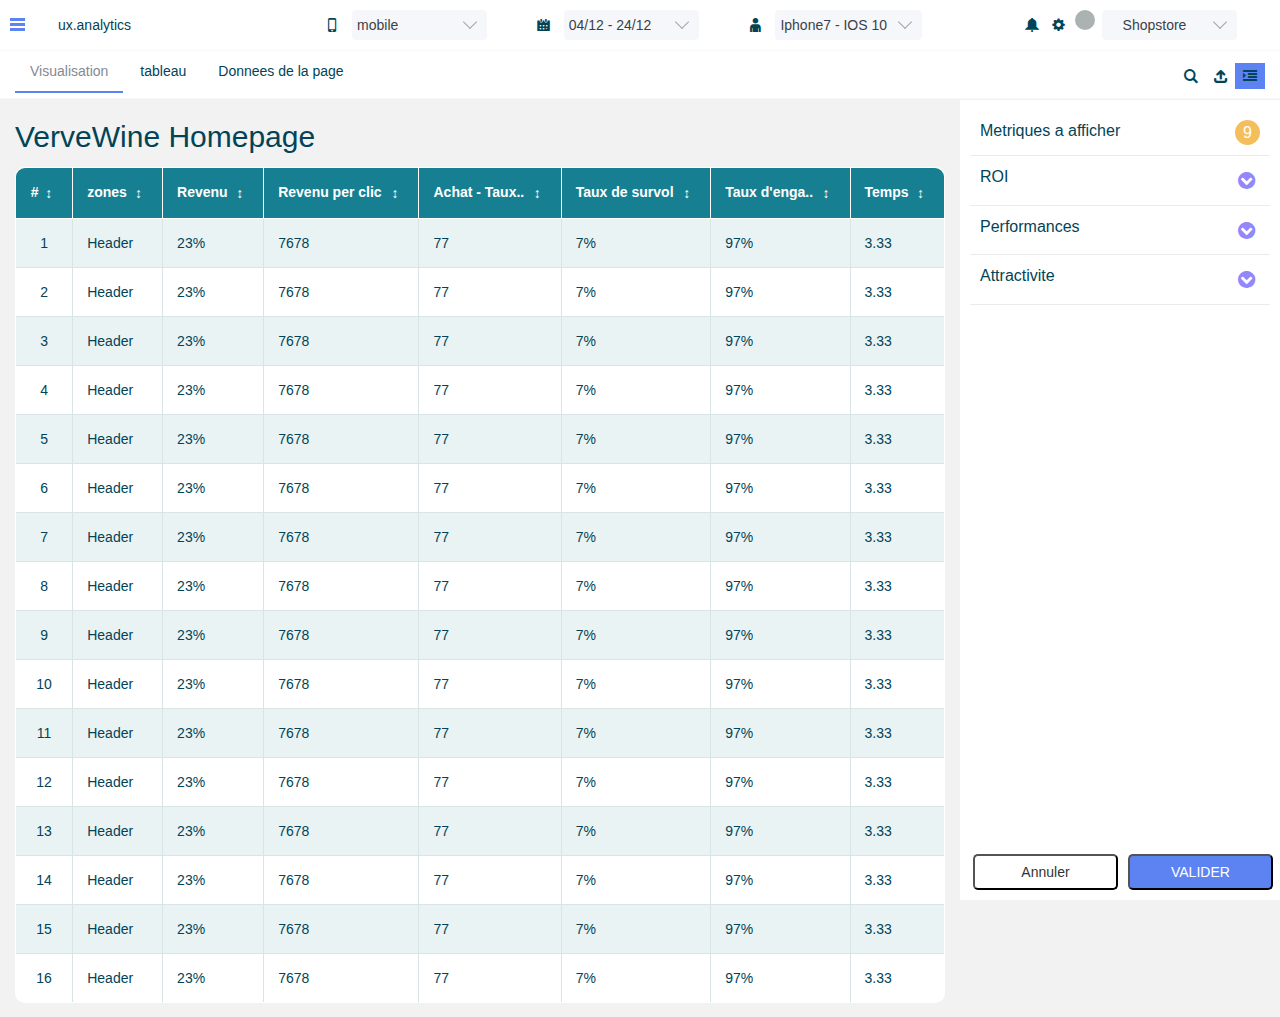
<file: index.html>
<!DOCTYPE html>
<html > 
	<head>
		<meta charset="UTF-8">
		<title>jQuery VanderTable Plugin Demo</title>
		<link rel="shortcut icon" type="image/ico" href="./public/images/favicon.ico">
		<meta name="viewport" content="width=device-width, initial-scale=1, minimum-scale=1.0">
		<link rel="stylesheet" href="public/css/bootstrap.css">
		<link rel="stylesheet" href="public/css/style.css">
		<link rel="stylesheet" href="public/css/vandertable.css">
		<link rel="stylesheet" href="public/css/fontello/css/fontello.css">
	</head>
	<body>
		<div class="fixed">
			<div class="header-box pd-15 container-fluid amp-row width-100">
				<div class="row amp-row width-100">
					<div class="col-sm-3">
						<div class="row amp-row">
							<div class="col-sm-2">
								<div class="nav-toggle">
									<div class="nav-toggle-bar"></div>
								</div>
							</div>
							<div class="col-sm-10">
								<div class="d-table">
									<div class="d-table-cell">
										<p class="mg-0">ux.analytics</p>
									</div>
								</div>
							</div>
						</div>
					</div>
					<div class="col-sm-6">
						<div class="row">
							<div class="col-sm-4 col-xs-12">
								<div class="d-table">
									<div class="d-table-cell">
										<div class="media">
											<div class="media-left media-middle">
												<i class="icon-mobile"></i>
											</div>
											<div class="media-body media-middle">
												<div class="center">
													<select name="sources" id="sources1" class="custom-select sources" placeholder="mobile">
														<option value="profile">mobile 1</option>
														<option value="word">mobile 2</option>
														<option value="hashtag">mobile 3</option>
													</select>
												</div>
											</div>
										</div>
									</div>
								</div>
							</div>
							<div class="col-sm-4 col-xs-12">
								<div class="d-table">
									<div class="d-table-cell">
										<div class="media">
											<div class="media-left media-middle">
												<i class="icon-calendar-inv"></i>
											</div>
											<div class="media-body media-middle">
												<div class="center">
													<select name="sources" id="sources1" class="custom-select sources" placeholder="04/12 - 24/12">
														<option value="profile">07/12 - 22/12</option>
														<option value="word">06/12 - 21/12</option>
														<option value="hashtag">10/12 - 20/12</option>
													</select>
												</div>
											</div>
										</div>
									</div>
								</div>
							</div>
							<div class="col-sm-4 col-xs-12">
								<div class="d-table">
									<div class="d-table-cell">
										<div class="media">
											<div class="media-left media-middle">
												<i class="icon-adult"></i>
											</div>
											<div class="media-body media-middle">
												<div class="center">
													<select name="sources" id="sources1" class="custom-select sources" placeholder="Iphone7 - IOS 10">
														<option value="profile">Iphone7 - IOS 10</option>
														<option value="word">Iphone10 - IOS 10</option>
														<option value="hashtag">android</option>
													</select>
												</div>
											</div>
										</div>
									</div>
								</div>
							</div>
						</div>
					</div>
					<div class="col-sm-3">
						<ul class="mg-0 right pd-15 list">
							<li class=" icon-bell-1"></li>
							<li class="icon-cog"></li>
							<li class="user"></li>
							<li>
								<select name="sources" id="sources1" class="custom-select sources" placeholder="Shopstore">
									<option value="profile">Profile</option>
									<option value="word">Word</option>
									<option value="hashtag">Hashtag</option>
								</select>
							</li>
						</ul>
					</div>
				</div>
			</div>
			<div class="header-box container-fluid">
				<div class="row">
					<div class="col-sm-9 tab-view">
						<ul class="nav nav-pills">
							<li class="active"><a data-toggle="pill" href="#home">Visualisation</a></li>
							<li><a data-toggle="pill" href="#menu1">tableau</a></li>
							<li><a data-toggle="pill" href="#menu2">Donnees de la page</a></li>
						</ul>
					</div>
					<div class="col-sm-3">
						<p class="mg-0 right mg-tp-15"><span class="icon-search pd-15"></span><span class="icon-upload pd-15"></span><span class="icon-indent-right select pd-15"></span></p>
					</div>
				</div>
			</div>
		</div>
		<div>
			<nav class="nav1">
				<ul>
					<li><a href="#">Portfolio</a></li>
					<li><a href="#">Services</a></li>
					<li><a href="#">Contact</a></li>
				</ul>
			</nav>
		</div>
		<div class="container-fluid">
			<div class="row">
				<div class="col-sm-9">
					<div class="top-p">
						<div id="home" class="tab-pane fade in active ">
							<div class="d-table-d">
								<div class="d-table-cell">
									<h2>VerveWine Homepage</h1>
									<table class="VanderTable">
										<thead>
											<tr>
											<th>zones</th>
											<th>Revenu</th>
											<th>Revenu per clic</th>
											<th>Achat - Taux..</th>
											<th>Taux de survol</th>
											<th>Taux d'enga..</th>
											<th>Temps</th>
											</tr>
										</thead>
										<tbody>
											<tr>
												<td>Header</td>
												<td>23%</td>
												<td>7678</td>
												<td>77</td>
												<td>7%</td>
												<td>97%</td>
												<td>3.33</td>
											</tr>
											<tr>
												<td>Header</td>
												<td>23%</td>
												<td>7678</td>
												<td>77</td>
												<td>7%</td>
												<td>97%</td>
												<td>3.33</td>
											</tr>
											<tr>
												<td>Header</td>
												<td>23%</td>
												<td>7678</td>
												<td>77</td>
												<td>7%</td>
												<td>97%</td>
												<td>3.33</td>
											</tr>
											<tr>
												<td>Header</td>
												<td>23%</td>
												<td>7678</td>
												<td>77</td>
												<td>7%</td>
												<td>97%</td>
												<td>3.33</td>
											</tr>
											<tr>
												<td>Header</td>
												<td>23%</td>
												<td>7678</td>
												<td>77</td>
												<td>7%</td>
												<td>97%</td>
												<td>3.33</td>
											</tr>
											<tr>
												<td>Header</td>
												<td>23%</td>
												<td>7678</td>
												<td>77</td>
												<td>7%</td>
												<td>97%</td>
												<td>3.33</td>
											</tr>
											<tr>
												<td>Header</td>
												<td>23%</td>
												<td>7678</td>
												<td>77</td>
												<td>7%</td>
												<td>97%</td>
												<td>3.33</td>
											</tr>
											<tr>
												<td>Header</td>
												<td>23%</td>
												<td>7678</td>
												<td>77</td>
												<td>7%</td>
												<td>97%</td>
												<td>3.33</td>
											</tr>
											<tr>
												<td>Header</td>
												<td>23%</td>
												<td>7678</td>
												<td>77</td>
												<td>7%</td>
												<td>97%</td>
												<td>3.33</td>
											</tr>
											<tr>
												<td>Header</td>
												<td>23%</td>
												<td>7678</td>
												<td>77</td>
												<td>7%</td>
												<td>97%</td>
												<td>3.33</td>
											</tr>
											<tr>
												<td>Header</td>
												<td>23%</td>
												<td>7678</td>
												<td>77</td>
												<td>7%</td>
												<td>97%</td>
												<td>3.33</td>
											</tr>
											<tr>
												<td>Header</td>
												<td>23%</td>
												<td>7678</td>
												<td>77</td>
												<td>7%</td>
												<td>97%</td>
												<td>3.33</td>
											</tr>
											<tr>
												<td>Header</td>
												<td>23%</td>
												<td>7678</td>
												<td>77</td>
												<td>7%</td>
												<td>97%</td>
												<td>3.33</td>
											</tr>
											<tr>
												<td>Header</td>
												<td>23%</td>
												<td>7678</td>
												<td>77</td>
												<td>7%</td>
												<td>97%</td>
												<td>3.33</td>
											</tr>
											<tr>
												<td>Header</td>
												<td>23%</td>
												<td>7678</td>
												<td>77</td>
												<td>7%</td>
												<td>97%</td>
												<td>3.33</td>
											</tr>
											<tr>
												<td>Header</td>
												<td>23%</td>
												<td>7678</td>
												<td>77</td>
												<td>7%</td>
												<td>97%</td>
												<td>3.33</td>
											</tr>
										</tbody>
									</table>
								</div>
							</div>
						</div>
					</div>
				</div>
				<div class="col-sm-3 right-p">
					<div class="row">
						<div class="right-tab">
							<div class="col-sm-12 tab-box">
								<p class="mg-0  font-16">Metriques a afficher <span class="right count">9</span></p>
							</div>
							<div class="col-sm-12 tab-box">
								<div class="panel-group">
									<div class="panel panel-default">
										<a data-toggle="collapse" href="#collapse1">
											<div class="width-100">
												<p class="mg-0 font-16">ROI<span class="right icon-angle-circled-down"></span></p>
											</div>
										</a>
									</div>
									<div id="collapse1" class="panel-collapse collapse pd-10">
										<label class="container-f">Revenu
											<input type="checkbox" checked="checked">
											<span class="checkmark"></span>
										</label>
										<label class="container-f">Revenu par clic
											<input type="checkbox" checked="checked">
											<span class="checkmark"></span>
										</label>
										<label class="container-f">Achat taux de conversion par clic
											<input type="checkbox" checked="checked">
											<span class="checkmark"></span>
										</label>
										<label class="container-f">Achat taux de conversion par survol
											<input type="checkbox" checked="checked">
											<span class="checkmark"></span>
										</label>
									</div>
								</div>
							</div>
							<div class="col-sm-12 tab-box">
								<div class="panel-group">
									<div class="panel panel-default">
										<a data-toggle="collapse" href="#collapse2">
											<div class="width-100">
												<p class="mg-0 font-16">Performances<span class="right icon-angle-circled-down"></span></p>
											</div>
										</a>
									</div>
									<div id="collapse2" class="panel-collapse collapse pd-10">
										<label class="container-f">CS - Atteinte HomePage - Taux de...
											<input type="checkbox" checked="checked">
											<span class="checkmark"></span>
										</label>
										<div class="center mx-auto">
											<select name="sources" id="sources1" class="custom-select sources" placeholder="Source Type">
												<option value="profile">Profile</option>
												<option value="word">Word</option>
												<option value="hashtag">Hashtag</option>
											</select>
										</div>
										<p class="pd-10 mg-0">Taux de conv. 
											<span>
												<label class="container-f container-f-d">One
													<input type="radio" checked="checked" name="radio">
													<span class="checkmark radio"></span>
												</label>
											</span>
											<span>
												<label class="container-f container-f-d">One
													<input type="radio" checked="checked" name="radio">
													<span class="checkmark radio"></span>
												</label>
											</span>
										</p>
									</div>
								</div>
							</div>
							<div class="col-sm-12 tab-box">
								<div class="panel-group">
									<div class="panel panel-default">
										<a data-toggle="collapse" href="#collapse3">
											<div class="width-100">
												<p class="mg-0 font-16">Attractivite<span class="right icon-angle-circled-down"></span></p>
											</div>
										</a>
									</div>
									<div id="collapse3" class="panel-collapse collapse pd-10">
										<label class="container-f">Taux de clic
											<input type="checkbox" checked="checked">
											<span class="checkmark"></span>
										</label>
										<label class="container-f">Repartitions des clics
											<input type="checkbox" checked="checked">
											<span class="checkmark"></span>
										</label>
									</div>
								</div>
							</div>
							<div class="bottom-btn">
								<button class="button-n">Annuler</button>
								<button class="button-b">VALIDER</button>
							</div>
						</div>
					</div>
				</div>
			</div>
		</div>
		<div></div>
	<script src="public/js/jquery.min.js"></script>
	<script src="public/js/jquery-ui.min.js"></script>
	<script src="public/js/vandertable.js"></script>
	<script src="public/js/index.js"></script>
	<script src="public/js/bootstrap.min.js"></script>
	</body>
</html>
</file>
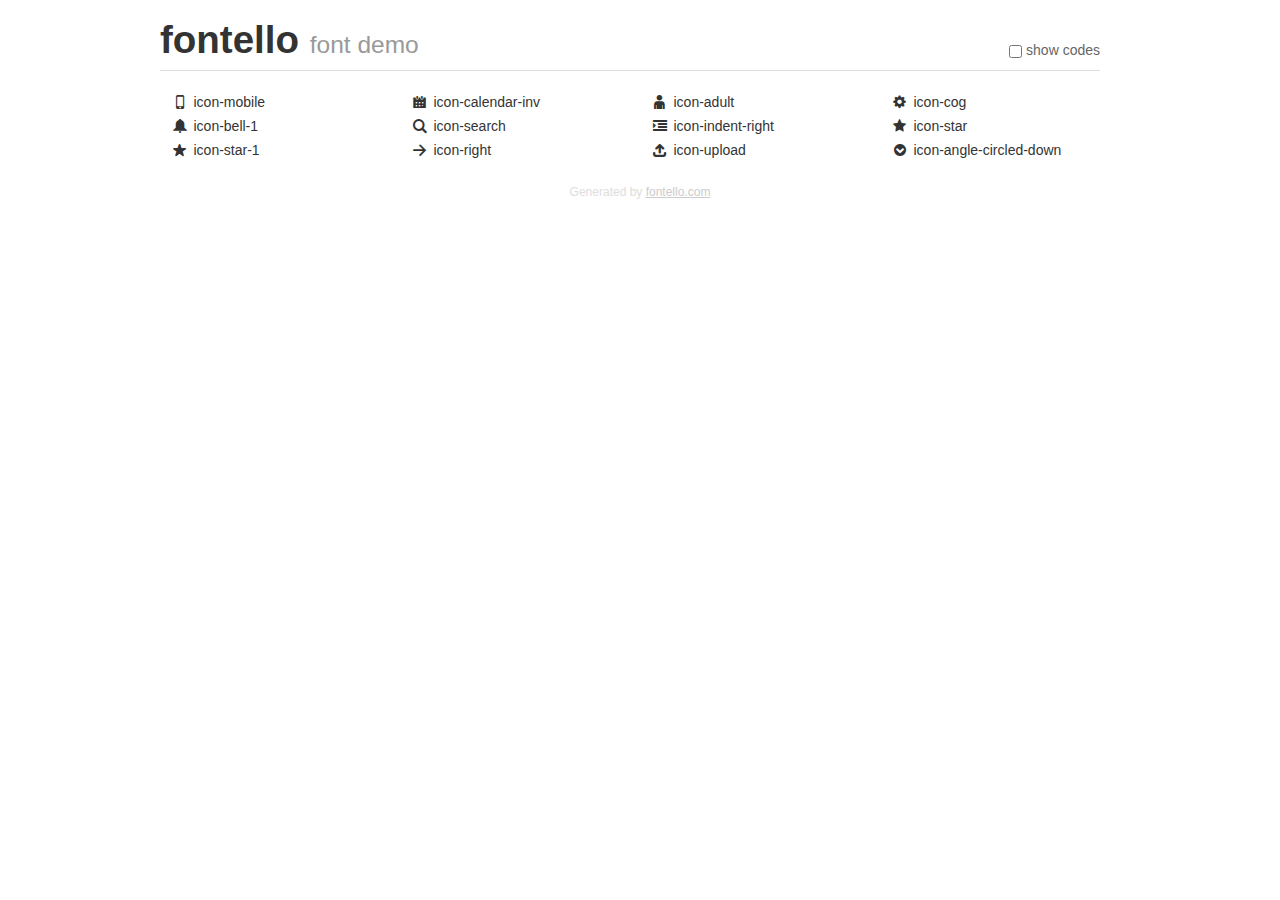
<file: public/css/fontello/demo.html>
<!DOCTYPE html>
<html>
  <head><!--[if lt IE 9]><script language="javascript" type="text/javascript" src="//html5shim.googlecode.com/svn/trunk/html5.js"></script><![endif]-->
    <meta charset="UTF-8"><style>/*
 * Bootstrap v2.2.1
 *
 * Copyright 2012 Twitter, Inc
 * Licensed under the Apache License v2.0
 * http://www.apache.org/licenses/LICENSE-2.0
 *
 * Designed and built with all the love in the world @twitter by @mdo and @fat.
 */
.clearfix {
  *zoom: 1;
}
.clearfix:before,
.clearfix:after {
  display: table;
  content: "";
  line-height: 0;
}
.clearfix:after {
  clear: both;
}
html {
  font-size: 100%;
  -webkit-text-size-adjust: 100%;
  -ms-text-size-adjust: 100%;
}
a:focus {
  outline: thin dotted #333;
  outline: 5px auto -webkit-focus-ring-color;
  outline-offset: -2px;
}
a:hover,
a:active {
  outline: 0;
}
button,
input,
select,
textarea {
  margin: 0;
  font-size: 100%;
  vertical-align: middle;
}
button,
input {
  *overflow: visible;
  line-height: normal;
}
button::-moz-focus-inner,
input::-moz-focus-inner {
  padding: 0;
  border: 0;
}
body {
  margin: 0;
  font-family: "Helvetica Neue", Helvetica, Arial, sans-serif;
  font-size: 14px;
  line-height: 20px;
  color: #333;
  background-color: #fff;
}
a {
  color: #08c;
  text-decoration: none;
}
a:hover {
  color: #005580;
  text-decoration: underline;
}
.row {
  margin-left: -20px;
  *zoom: 1;
}
.row:before,
.row:after {
  display: table;
  content: "";
  line-height: 0;
}
.row:after {
  clear: both;
}
[class*="span"] {
  float: left;
  min-height: 1px;
  margin-left: 20px;
}
.container,
.navbar-static-top .container,
.navbar-fixed-top .container,
.navbar-fixed-bottom .container {
  width: 940px;
}
.span12 {
  width: 940px;
}
.span11 {
  width: 860px;
}
.span10 {
  width: 780px;
}
.span9 {
  width: 700px;
}
.span8 {
  width: 620px;
}
.span7 {
  width: 540px;
}
.span6 {
  width: 460px;
}
.span5 {
  width: 380px;
}
.span4 {
  width: 300px;
}
.span3 {
  width: 220px;
}
.span2 {
  width: 140px;
}
.span1 {
  width: 60px;
}
[class*="span"].pull-right,
.row-fluid [class*="span"].pull-right {
  float: right;
}
.container {
  margin-right: auto;
  margin-left: auto;
  *zoom: 1;
}
.container:before,
.container:after {
  display: table;
  content: "";
  line-height: 0;
}
.container:after {
  clear: both;
}
p {
  margin: 0 0 10px;
}
.lead {
  margin-bottom: 20px;
  font-size: 21px;
  font-weight: 200;
  line-height: 30px;
}
small {
  font-size: 85%;
}
h1 {
  margin: 10px 0;
  font-family: inherit;
  font-weight: bold;
  line-height: 20px;
  color: inherit;
  text-rendering: optimizelegibility;
}
h1 small {
  font-weight: normal;
  line-height: 1;
  color: #999;
}
h1 {
  line-height: 40px;
}
h1 {
  font-size: 38.5px;
}
h1 small {
  font-size: 24.5px;
}
body {
  margin-top: 90px;
}
.header {
  position: fixed;
  top: 0;
  left: 50%;
  margin-left: -480px;
  background-color: #fff;
  border-bottom: 1px solid #ddd;
  padding-top: 10px;
  z-index: 10;
}
.footer {
  color: #ddd;
  font-size: 12px;
  text-align: center;
  margin-top: 20px;
}
.footer a {
  color: #ccc;
  text-decoration: underline;
}
.the-icons {
  font-size: 14px;
  line-height: 24px;
}
.switch {
  position: absolute;
  right: 0;
  bottom: 10px;
  color: #666;
}
.switch input {
  margin-right: 0.3em;
}
.codesOn .i-name {
  display: none;
}
.codesOn .i-code {
  display: inline;
}
.i-code {
  display: none;
}
@font-face {
      font-family: 'fontello';
      src: url('./font/fontello.eot?70183552');
      src: url('./font/fontello.eot?70183552#iefix') format('embedded-opentype'),
           url('./font/fontello.woff?70183552') format('woff'),
           url('./font/fontello.ttf?70183552') format('truetype'),
           url('./font/fontello.svg?70183552#fontello') format('svg');
      font-weight: normal;
      font-style: normal;
    }
     
     
    .demo-icon
    {
      font-family: "fontello";
      font-style: normal;
      font-weight: normal;
      speak: none;
     
      display: inline-block;
      text-decoration: inherit;
      width: 1em;
      margin-right: .2em;
      text-align: center;
      /* opacity: .8; */
     
      /* For safety - reset parent styles, that can break glyph codes*/
      font-variant: normal;
      text-transform: none;
     
      /* fix buttons height, for twitter bootstrap */
      line-height: 1em;
     
      /* Animation center compensation - margins should be symmetric */
      /* remove if not needed */
      margin-left: .2em;
     
      /* You can be more comfortable with increased icons size */
      /* font-size: 120%; */
     
      /* Font smoothing. That was taken from TWBS */
      -webkit-font-smoothing: antialiased;
      -moz-osx-font-smoothing: grayscale;
     
      /* Uncomment for 3D effect */
      /* text-shadow: 1px 1px 1px rgba(127, 127, 127, 0.3); */
    }
     </style>
    <link rel="stylesheet" href="css/animation.css"><!--[if IE 7]><link rel="stylesheet" href="css/" + font.fontname + "-ie7.css"><![endif]-->
    <script>
      function toggleCodes(on) {
        var obj = document.getElementById('icons');
      
        if (on) {
          obj.className += ' codesOn';
        } else {
          obj.className = obj.className.replace(' codesOn', '');
        }
      }
      
    </script>
  </head>
  <body>
    <div class="container header">
      <h1>fontello <small>font demo</small></h1>
      <label class="switch">
        <input type="checkbox" onclick="toggleCodes(this.checked)">show codes
      </label>
    </div>
    <div class="container" id="icons">
      <div class="row">
        <div class="the-icons span3" title="Code: 0xe800"><i class="demo-icon icon-mobile">&#xe800;</i> <span class="i-name">icon-mobile</span><span class="i-code">0xe800</span></div>
        <div class="the-icons span3" title="Code: 0xe801"><i class="demo-icon icon-calendar-inv">&#xe801;</i> <span class="i-name">icon-calendar-inv</span><span class="i-code">0xe801</span></div>
        <div class="the-icons span3" title="Code: 0xe802"><i class="demo-icon icon-adult">&#xe802;</i> <span class="i-name">icon-adult</span><span class="i-code">0xe802</span></div>
        <div class="the-icons span3" title="Code: 0xe803"><i class="demo-icon icon-cog">&#xe803;</i> <span class="i-name">icon-cog</span><span class="i-code">0xe803</span></div>
      </div>
      <div class="row">
        <div class="the-icons span3" title="Code: 0xe804"><i class="demo-icon icon-bell-1">&#xe804;</i> <span class="i-name">icon-bell-1</span><span class="i-code">0xe804</span></div>
        <div class="the-icons span3" title="Code: 0xe805"><i class="demo-icon icon-search">&#xe805;</i> <span class="i-name">icon-search</span><span class="i-code">0xe805</span></div>
        <div class="the-icons span3" title="Code: 0xe806"><i class="demo-icon icon-indent-right">&#xe806;</i> <span class="i-name">icon-indent-right</span><span class="i-code">0xe806</span></div>
        <div class="the-icons span3" title="Code: 0xe807"><i class="demo-icon icon-star">&#xe807;</i> <span class="i-name">icon-star</span><span class="i-code">0xe807</span></div>
      </div>
      <div class="row">
        <div class="the-icons span3" title="Code: 0xe808"><i class="demo-icon icon-star-1">&#xe808;</i> <span class="i-name">icon-star-1</span><span class="i-code">0xe808</span></div>
        <div class="the-icons span3" title="Code: 0xe809"><i class="demo-icon icon-right">&#xe809;</i> <span class="i-name">icon-right</span><span class="i-code">0xe809</span></div>
        <div class="the-icons span3" title="Code: 0xf02f"><i class="demo-icon icon-upload">&#xf02f;</i> <span class="i-name">icon-upload</span><span class="i-code">0xf02f</span></div>
        <div class="the-icons span3" title="Code: 0xf13a"><i class="demo-icon icon-angle-circled-down">&#xf13a;</i> <span class="i-name">icon-angle-circled-down</span><span class="i-code">0xf13a</span></div>
      </div>
    </div>
    <div class="container footer">Generated by <a href="http://fontello.com">fontello.com</a></div>
  </body>
</html>
</file>
<file: public/css/style.css>
body {
	font-family: Arial, sans-serif;
	color: #024457;
	background: #f2f2f2;
}
h1 {
	font-family: Verdana;
	font-weight: normal;
	color: #024457;
}
h1 span {
	color: #167F92;
	font-size: x-large;
}

.select {
	background-color: #5d83f3;
}

.user {
	width: 20px;
	height: 20px;
	border-radius: 50px;
	display: inline-block;
	background-color: #abb2b2;
}

.pd-15 {
	padding: 5px;
}

.media, .media-body{
	overflow: inherit;
}

.amp-row {
	display: -ms-flexbox;
	display: flex;
	-ms-flex-wrap: wrap;
	flex-wrap: wrap;
}

.mg-tp-15 {
	margin-top: 15px !important;
}

.mg-0 {
	margin: 0;
}

.width-100 {
	width: 100%;
}

.header-box {
	position: relative;
	min-height: 40px;
	width: 100%;
	background-color: #fff;
	border-bottom: 1px solid #f8f7f9;
	padding-bottom: 5px;
}

.list li {
	display: inline-block;
    text-align: center;
    margin-right: 3px;
}

.right {
	float: right;
}

.tab-box {
	border-bottom: 1px solid #e9ebee;
	padding: 10px;
}

.tab-box a:hover,
.tab-box a:focus {
	text-decoration: none;
}

.tab-box .panel {
	box-shadow: inherit;
	border: 0;
}

.fixed {
	position: fixed;
	z-index: 1111;
}

.d-table-d {
	display: table;
	height: 575px;
	width: 100%;
}

.d-table {
	display: table;
	height: 40px;
	width: 100%;
}

.d-table-cell {
	display: table-cell;
	vertical-align: middle;
	height: 100%;
	width: 100%;
}

.top-p {
	padding-top: 100px;
}

.right-p {
	position: relative;
}

.right-tab {
	background-color: #fff;
	position: fixed;
	top: 100px;
	bottom: 0;
	padding: 10px;
	padding-bottom: 50px;
	min-height: calc(100vh - 100px);
}

.icon-angle-circled-down {
	font-size: 20px;
	color: #9387fc;
}

.count {
	width: 25px;
	height: 25px;
	background-color: #f4be5c;
	color: #fff;
	border-radius: 50px;
	text-align: center;
	line-height: 26px;
}

a {
	color: inherit;
	cursor: pointer;
	text-decoration: none;
}

a:hover {
	opacity: 0.8; 
}

.panel-group {
	margin-bottom: 0;
}

.pd-10 {
	padding: 10px;
}

.font-16 {
	font-size: 16px;
}

.bottom-btn {
	position: absolute;
	bottom: 0;
	padding-bottom: 10px;
}

.mx-auto .custom-select-trigger {
	width: 250px;
}

.button-n,
.button-b {
	padding: 6px;
	border-radius: 5px;
	text-align: center;
	margin-right: 3px;
	margin-left: 3px;
	min-width: 145px;
}

.button-n {
	background-color: #fff;
	color: #333;
}

.button-b {
	background-color: #5d83f3;
	color: #fff;
}

.container-f {
    display: block;
    position: relative;
    padding-left: 35px;
    margin-bottom: 12px;
    width: 100%;
    cursor: pointer;
    -webkit-user-select: none;
    -moz-user-select: none;
    -ms-user-select: none;
    user-select: none;
    font-weight: inherit;
}

.tab-view .nav-pills {
	border-bottom: 0;
}

.tab-view .nav-pills .active a,
.tab-view .nav-pills .active a:focus,
.tab-view .nav-pills .active a:hover,
.tab-view .nav-pills a:focus,
.tab-view .nav-pills a:hover {
	border: 0;
	background-color: #fff;
	color: #858994;
}

.tab-view .nav-pills .active {
	border-bottom: 2px solid #5d83f3;
}

.tab-view .nav-pills li {
	border-bottom: 2px solid #fff;
}


/* Hide the browser's default checkbox */
.container-f input {
    position: absolute;
    opacity: 0;
    cursor: pointer;
}

/* Create a custom checkbox */
.checkmark {
	position: absolute;
	top: 0;
	left: 0;
	height: 22px;
	border-radius: 5px;
	width: 22px;
	background-color: #eee;
}

.checkmark.radio {
	border-radius: 10px;
	margin: 0;
}

.container-f-d {
	display: inherit;
}

/* On mouse-over, add a grey background color */
.container-f:hover input ~ .checkmark {
    background-color: #ccc;
}

/* When the checkbox is checked, add a blue background */
.container-f input:checked ~ .checkmark {
    background-color: #f4be5c;
}

/* Create the checkmark/indicator (hidden when not checked) */
.checkmark:after {
    content: "";
    position: absolute;
    display: none;
}

/* Show the checkmark when checked */
.container-f input:checked ~ .checkmark:after {
    display: block;
}

/* Style the checkmark/indicator */
.container-f .checkmark:after {
    left: 9px;
    top: 5px;
    width: 5px;
    height: 10px;
    border: solid white;
    border-width: 0 3px 3px 0;
    -webkit-transform: rotate(45deg);
    -ms-transform: rotate(45deg);
    transform: rotate(45deg);
}

/* nav toggle */
.nav-toggle {
	-webkit-user-select: none;
	-moz-user-select: none;
	user-select: none;
	cursor: pointer;
	left: 2rem;
	position: absolute;
	top: 33%;
	width: 15px;
	z-index: 2;
	-webkit-transform: translateY(-50%);
	-ms-transform: translateY(-50%);
	transform: translateY(-50%);
}

.nav-toggle:hover {
	opacity: 0.8;
}

.nav-toggle .nav-toggle-bar,
.nav-toggle .nav-toggle-bar::after,
.nav-toggle .nav-toggle-bar::before {
	position: absolute;
	top: 50%;
	-webkit-transition: all 0.5s ease;
	-moz-transition: all 0.5s ease;
	-ms-transition: all 0.5s ease;
	-o-transition: all 0.5s ease;
	transition: all 0.5s ease;
	background: #5d83f3;
	content: '';
	height: 3px;
	width: 100%;
}
.nav-toggle .nav-toggle-bar {
	margin-top: 0;
}

.nav-toggle .nav-toggle-bar::after {
	margin-top: 8px;
}

.nav-toggle .nav-toggle-bar::before {
	margin-top: 3px;
}

.nav-toggle.expanded .nav-toggle-bar {
	background: transparent;
}

.nav-toggle.expanded .nav-toggle-bar::after, .nav-toggle.expanded .nav-toggle-bar::before {
	background: white;
	margin-top: 0;
}

.nav-toggle.expanded .nav-toggle-bar::after {
	-ms-transform: rotate(45deg);
	-webkit-transform: rotate(45deg);
	transform: rotate(45deg);
}

.nav-toggle.expanded .nav-toggle-bar::before {
	-ms-transform: rotate(-45deg);
	-webkit-transform: rotate(-45deg);
	transform: rotate(-45deg);
}

.nav1 {
	-webkit-transition: left 0.5s ease;
	-moz-transition: left 0.5s ease;
	-ms-transition: left 0.5s ease;
	-o-transition: left 0.5s ease;
	transition: left 0.5s ease;
	background: #949b9b;
	color: white;
	cursor: pointer;
	font-size: 2rem;
	height: 100vh;
	left: -20rem;
	padding: 6rem 2rem 2rem 2rem;
	position: fixed;
	top: 0;
	width: 20rem;
	z-index: 1;
}
.nav1.expanded {
	left: 0;
}

.nav1 ul {
	list-style: none;
	margin: 0;
	padding: 0;
}

/** Custom Select **/
.custom-select-wrapper {
	position: relative;
	display: inline-block;
	user-select: none;
}
.custom-select-wrapper select {
	display: none;
}

.custom-select {
	position: relative;
	display: inline-block;
}

.custom-select-trigger {
	position: relative;
	display: block;
	min-width: 135px;
	padding: 5px 35px 5px 5px;
	color: #3c3f47;
	background: #f6f7fb;
	border-radius: 4px;
	cursor: pointer;
}

.custom-select-trigger:after {
	position: absolute;
	display: block;
	content: '';
	width: 10px;
	height: 10px;
	top: 50%;
	right: 12px;
	margin-top: -3px;
	border-bottom: 1px solid #a0a3ad;
	border-right: 1px solid #a0a3ad;
	transform: rotate(45deg) translateY(-50%);
	transition: all .4s ease-in-out;
	transform-origin: 50% 0;
}

.custom-select.opened .custom-select-trigger:after {
	margin-top: 3px;
	transform: rotate(-135deg) translateY(-50%);
}

.custom-options {
	position: absolute;
	display: block;
	top: 100%;
	left: 0;
	right: 0;
	min-width: 100%;
	margin: 15px 0;
	border: 1px solid #b5b5b5;
	border-radius: 4px;
	box-sizing: border-box;
	box-shadow: 0 2px 1px rgba(0,0,0,.07);
	background: #fff;
	transition: all .4s ease-in-out;
	z-index: 1;
	opacity: 0;
	visibility: hidden;
	pointer-events: none;
	transform: translateY(-15px);
}

.custom-select.opened .custom-options {
	opacity: 1;
	visibility: visible;
	pointer-events: all;
	transform: translateY(0);
}

.custom-options:before {
	position: absolute;
	display: block;
	content: '';
	bottom: 100%; right: 25px;
	width: 7px; height: 7px;
	margin-bottom: -4px;
	border-top: 1px solid #b5b5b5;
	border-left: 1px solid #b5b5b5;
	background: #fff;
	transform: rotate(45deg);
	transition: all .4s ease-in-out;
}

.option-hover:before {
	background: #f9f9f9;
}

.custom-option {
	position: relative;
	display: block;
	padding: 5px 10px;
	border-bottom: 1px solid #b5b5b5;
	font-size: 14px;
	color: #535353;
	cursor: pointer;
	transition: all .4s ease-in-out;
}

.custom-option:first-of-type {
	border-radius: 4px 4px 0 0;
}

.custom-option:last-of-type {
	border-bottom: 0;
	border-radius: 0 0 4px 4px;
}

.custom-option:hover,
.custom-option.selection {
	background: #f9f9f9;
}
</file>
<file: public/css/vandertable.css>
/*
VanderTable Responsive CSS
*/
 
.VanderTable {
    margin: 1em 0;
    width: 100%;
    overflow: hidden;
    background: #FFF;
    color: #024457;
    border-radius: 10px;
    border: 1px solid #167F92;
}
.VanderTable tr {
    border: 1px solid #D9E4E6;
}
.VanderTable tr:nth-child(odd) {
    background-color: #EAF3F3;
}
.VanderTable th {
    display: none;
    border: 1px solid #FFF;
    background-color: #167F92;
    color: #FFF;
    padding: 1em;
}
.VanderTableSorter button {
    border: 0px solid transparent;
    background-color: inherit;
    color: white;
    font-weight: bold;
}
.VanderTable th > .VanderTableSorter {
    float: right;
}
.VanderTable th:first-child {
    display: table-cell;
    text-align: center;
}
.VanderTable th:nth-child(2) {
    display: table-cell;
}
.VanderTable th:nth-child(2):after {
    content: attr(data-th);
}
.VanderTable @media (min-width: 480px) {
    .VanderTable th:nth-child(2) span {
        display: block;
    }
    .VanderTable th:nth-child(2):after {
        display: none;
    }
}
.VanderTable td {
    display: block;
    word-wrap: break-word;
    max-width: 7em;
}
.VanderTable td:first-child {
    display: table-cell;
    text-align: center;
    border-right: 1px solid #D9E4E6;
}
@media (min-width: 480px) {
    .VanderTable td {
        border: 1px solid #D9E4E6;
    }
}
.VanderTable th,
.VanderTable td {
    text-align: left;
    margin: .5em 1em;
}
@media (min-width: 480px) {
    .VanderTable th,
    .VanderTable td {
        display: table-cell;
        padding: 1em;
    }
}
.ui-sortable tr {
    cursor: pointer;
}
.ui-sortable tr:hover {
    background: rgba(244, 251, 17, 0.45);
}
</file>
<file: public/css/fontello/css/fontello.css>
@font-face {
  font-family: 'fontello';
  src: url('../font/fontello.eot?21395162');
  src: url('../font/fontello.eot?21395162#iefix') format('embedded-opentype'),
       url('../font/fontello.woff2?21395162') format('woff2'),
       url('../font/fontello.woff?21395162') format('woff'),
       url('../font/fontello.ttf?21395162') format('truetype'),
       url('../font/fontello.svg?21395162#fontello') format('svg');
  font-weight: normal;
  font-style: normal;
}
/* Chrome hack: SVG is rendered more smooth in Windozze. 100% magic, uncomment if you need it. */
/* Note, that will break hinting! In other OS-es font will be not as sharp as it could be */
/*
@media screen and (-webkit-min-device-pixel-ratio:0) {
  @font-face {
    font-family: 'fontello';
    src: url('../font/fontello.svg?21395162#fontello') format('svg');
  }
}
*/
 
 [class^="icon-"]:before, [class*=" icon-"]:before {
  font-family: "fontello";
  font-style: normal;
  font-weight: normal;
  speak: none;
 
  display: inline-block;
  text-decoration: inherit;
  width: 1em;
  margin-right: .2em;
  text-align: center;
  /* opacity: .8; */
 
  /* For safety - reset parent styles, that can break glyph codes*/
  font-variant: normal;
  text-transform: none;
 
  /* fix buttons height, for twitter bootstrap */
  line-height: 1em;
 
  /* Animation center compensation - margins should be symmetric */
  /* remove if not needed */
  margin-left: .2em;
 
  /* you can be more comfortable with increased icons size */
  /* font-size: 120%; */
 
  /* Font smoothing. That was taken from TWBS */
  -webkit-font-smoothing: antialiased;
  -moz-osx-font-smoothing: grayscale;
 
  /* Uncomment for 3D effect */
  /* text-shadow: 1px 1px 1px rgba(127, 127, 127, 0.3); */
}
 
.icon-mobile:before { content: '\e800'; } /* '' */
.icon-calendar-inv:before { content: '\e801'; } /* '' */
.icon-adult:before { content: '\e802'; } /* '' */
.icon-cog:before { content: '\e803'; } /* '' */
.icon-bell-1:before { content: '\e804'; } /* '' */
.icon-search:before { content: '\e805'; } /* '' */
.icon-indent-right:before { content: '\e806'; } /* '' */
.icon-star:before { content: '\e807'; } /* '' */
.icon-star-1:before { content: '\e808'; } /* '' */
.icon-right:before { content: '\e809'; } /* '' */
.icon-upload:before { content: '\f02f'; } /* '' */
.icon-angle-circled-down:before { content: '\f13a'; } /* '' */
</file>
<file: public/css/fontello/css/animation.css>
/*
   Animation example, for spinners
*/
.animate-spin {
  -moz-animation: spin 2s infinite linear;
  -o-animation: spin 2s infinite linear;
  -webkit-animation: spin 2s infinite linear;
  animation: spin 2s infinite linear;
  display: inline-block;
}
@-moz-keyframes spin {
  0% {
    -moz-transform: rotate(0deg);
    -o-transform: rotate(0deg);
    -webkit-transform: rotate(0deg);
    transform: rotate(0deg);
  }

  100% {
    -moz-transform: rotate(359deg);
    -o-transform: rotate(359deg);
    -webkit-transform: rotate(359deg);
    transform: rotate(359deg);
  }
}
@-webkit-keyframes spin {
  0% {
    -moz-transform: rotate(0deg);
    -o-transform: rotate(0deg);
    -webkit-transform: rotate(0deg);
    transform: rotate(0deg);
  }

  100% {
    -moz-transform: rotate(359deg);
    -o-transform: rotate(359deg);
    -webkit-transform: rotate(359deg);
    transform: rotate(359deg);
  }
}
@-o-keyframes spin {
  0% {
    -moz-transform: rotate(0deg);
    -o-transform: rotate(0deg);
    -webkit-transform: rotate(0deg);
    transform: rotate(0deg);
  }

  100% {
    -moz-transform: rotate(359deg);
    -o-transform: rotate(359deg);
    -webkit-transform: rotate(359deg);
    transform: rotate(359deg);
  }
}
@-ms-keyframes spin {
  0% {
    -moz-transform: rotate(0deg);
    -o-transform: rotate(0deg);
    -webkit-transform: rotate(0deg);
    transform: rotate(0deg);
  }

  100% {
    -moz-transform: rotate(359deg);
    -o-transform: rotate(359deg);
    -webkit-transform: rotate(359deg);
    transform: rotate(359deg);
  }
}
@keyframes spin {
  0% {
    -moz-transform: rotate(0deg);
    -o-transform: rotate(0deg);
    -webkit-transform: rotate(0deg);
    transform: rotate(0deg);
  }

  100% {
    -moz-transform: rotate(359deg);
    -o-transform: rotate(359deg);
    -webkit-transform: rotate(359deg);
    transform: rotate(359deg);
  }
}
</file>
